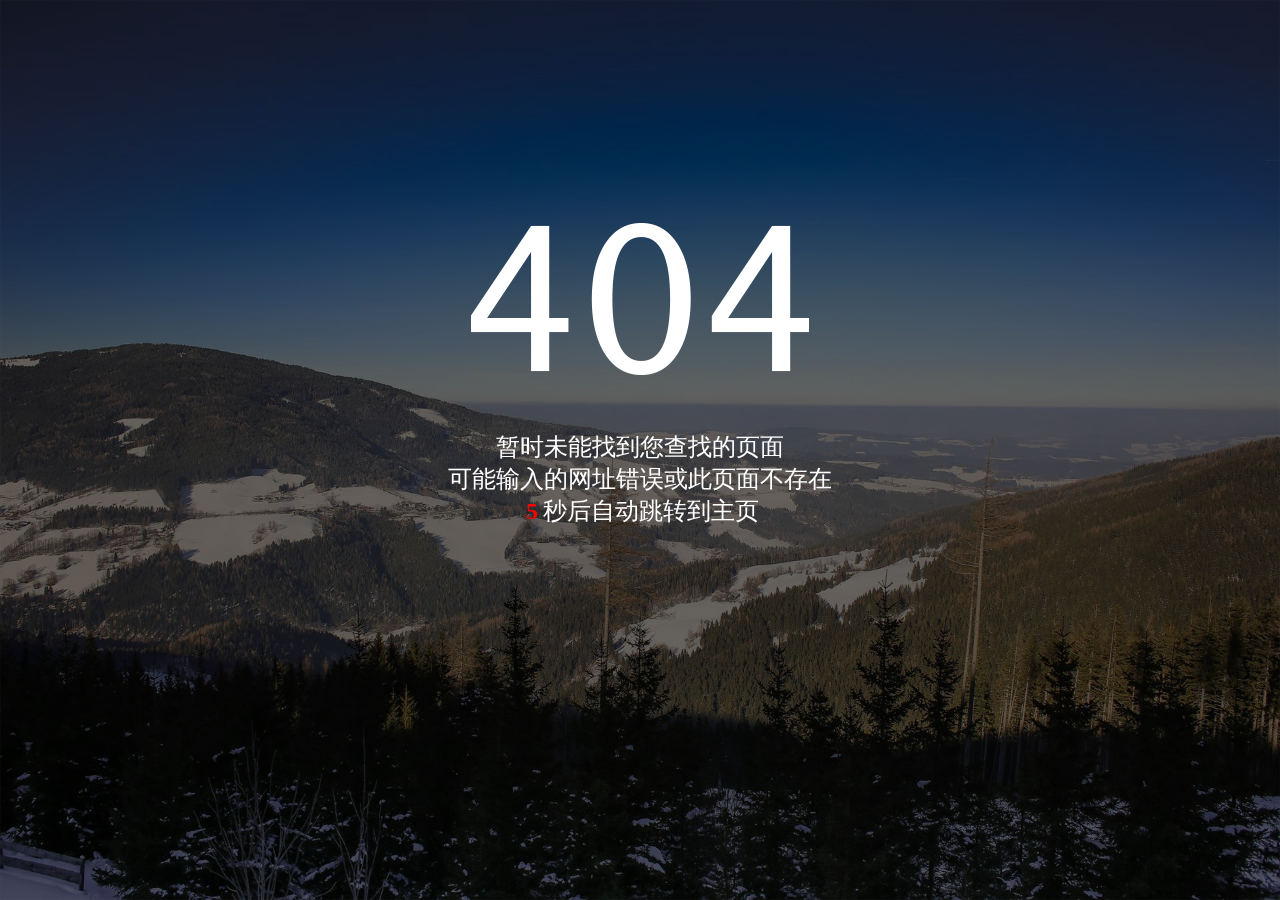
<file: 404_cn.html>
<!doctype html>
<html>

	<head>
		<meta charset="utf-8">
		<title>亲，访问受限了</title>
		<link rel="shortcut icon" href="images/COT.png" />
		<style>
			* {
				margin: 0;
				padding: 0;
				outline: none;
				font-family: \5FAE\8F6F\96C5\9ED1, 宋体;
				-webkit-user-select: none;
				-moz-user-select: none;
				-ms-user-select: none;
				-khtml-user-select: none;
				user-select: none;
				cursor: default;
				font-weight: lighter;
			}
			
			.center {
				margin: 0 auto;
			}
			
			.whole {
				width: 100%;
				height: 100%;
				line-height: 100%;
				position: fixed;
				bottom: 0;
				left: 0;
				z-index: -1000;
				overflow: hidden;
			}
			
			.whole img {
				width: 100%;
				height: 100%;
			}
			
			.mask {
				width: 100%;
				height: 100%;
				position: absolute;
				top: 0;
				left: 0;
				background: #000;
				opacity: 0.6;
				filter: alpha(opacity=60);
			}
			
			.b {
				width: 100%;
				text-align: center;
				height: 400px;
				position: absolute;
				top: 50%;
				margin-top: -230px
			}
			
			.a {
				width: 150px;
				height: 50px;
				margin-top: 30px
			}
			
			.a a {
				display: block;
				float: left;
				width: 150px;
				height: 50px;
				background: #fff;
				text-align: center;
				line-height: 50px;
				font-size: 18px;
				border-radius: 25px;
				color: #333
			}
			
			.a a:hover {
				color: #000;
				box-shadow: #fff 0 0 20px
			}
			
			p {
				color: #fff;
				margin-top: 40px;
				font-size: 24px;
			}
			
			#num {
				margin: 0 5px;
				font-weight: bold;
			}
		</style>
		<script type="text/javascript">
			var num = 6;

			function redirect() {
				num--;
				document.getElementById("num").innerHTML = num;
				if(num < 1) {
					document.getElementById("num").innerHTML = 1;
					location.href = "index.html";
				}
			}
			setInterval("redirect()", 1000);
		</script>
	</head>

	<body onLoad="redirect();">
		<div class="whole">
			<img src="images/back.jpg" />
			<div class="mask"></div>
		</div>
		<div class="b">
			<img src="images/404.png" class="center" />
			<p>
				暂时未能找到您查找的页面<br> 可能输入的网址错误或此页面不存在
				<br>
				<span id="num" style="color: red;"></span>秒后自动跳转到主页
			</p>
		</div>

	</body>

</html>
</file>
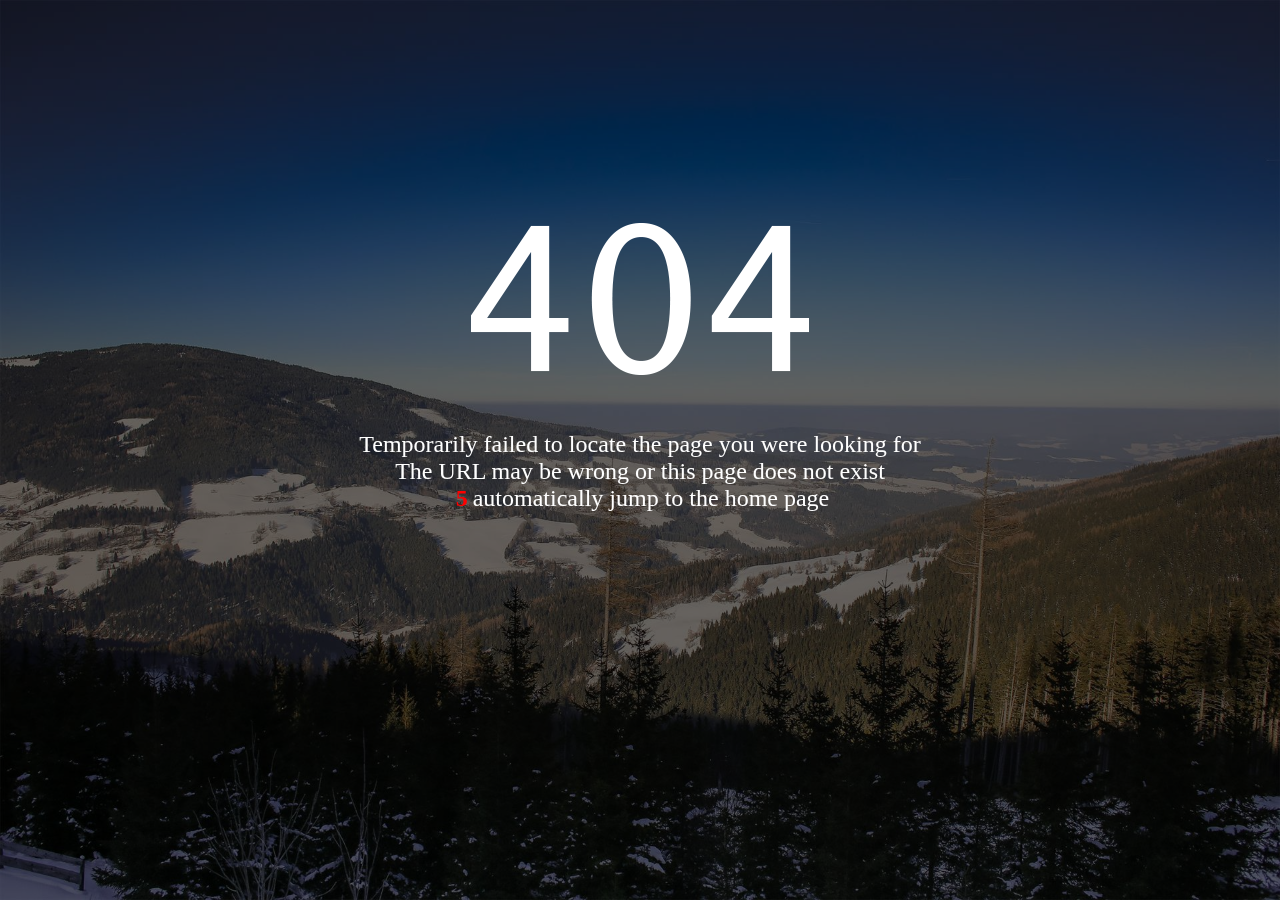
<file: 404_en.html>
<!doctype html>
<html>

	<head>
		<meta charset="utf-8">
		<title>亲，访问受限了</title>
		<link rel="shortcut icon" href="images/COT.png" />
		<style>
			* {
				margin: 0;
				padding: 0;
				outline: none;
				font-family: \5FAE\8F6F\96C5\9ED1, 宋体;
				-webkit-user-select: none;
				-moz-user-select: none;
				-ms-user-select: none;
				-khtml-user-select: none;
				user-select: none;
				cursor: default;
				font-weight: lighter;
			}
			
			.center {
				margin: 0 auto;
			}
			
			.whole {
				width: 100%;
				height: 100%;
				line-height: 100%;
				position: fixed;
				bottom: 0;
				left: 0;
				z-index: -1000;
				overflow: hidden;
			}
			
			.whole img {
				width: 100%;
				height: 100%;
			}
			
			.mask {
				width: 100%;
				height: 100%;
				position: absolute;
				top: 0;
				left: 0;
				background: #000;
				opacity: 0.6;
				filter: alpha(opacity=60);
			}
			
			.b {
				width: 100%;
				text-align: center;
				height: 400px;
				position: absolute;
				top: 50%;
				margin-top: -230px
			}
			
			.a {
				width: 150px;
				height: 50px;
				margin-top: 30px
			}
			
			.a a {
				display: block;
				float: left;
				width: 150px;
				height: 50px;
				background: #fff;
				text-align: center;
				line-height: 50px;
				font-size: 18px;
				border-radius: 25px;
				color: #333
			}
			
			.a a:hover {
				color: #000;
				box-shadow: #fff 0 0 20px
			}
			
			p {
				color: #fff;
				margin-top: 40px;
				font-size: 24px;
			}
			
			#num {
				margin: 0 5px;
				font-weight: bold;
			}
		</style>
		<script type="text/javascript">
			var num = 6;

			function redirect() {
				num--;
				document.getElementById("num").innerHTML = num;
				if(num < 1) {
					document.getElementById("num").innerHTML = 1;
					location.href = "index.html";
				}
			}
			setInterval("redirect()", 1000);
		</script>
	</head>

	<body onLoad="redirect();">
		<div class="whole">
			<img src="images/back.jpg" />
			<div class="mask"></div>
		</div>
		<div class="b">
			<img src="images/404.png" class="center" />
			<p>
				Temporarily failed to locate the page you were looking for<br> The URL may be wrong or this page does not exist
				<br>
				<span id="num" style="color: red;"></span>automatically jump to the home page
			</p>
		</div>

	</body>

</html>
</file>
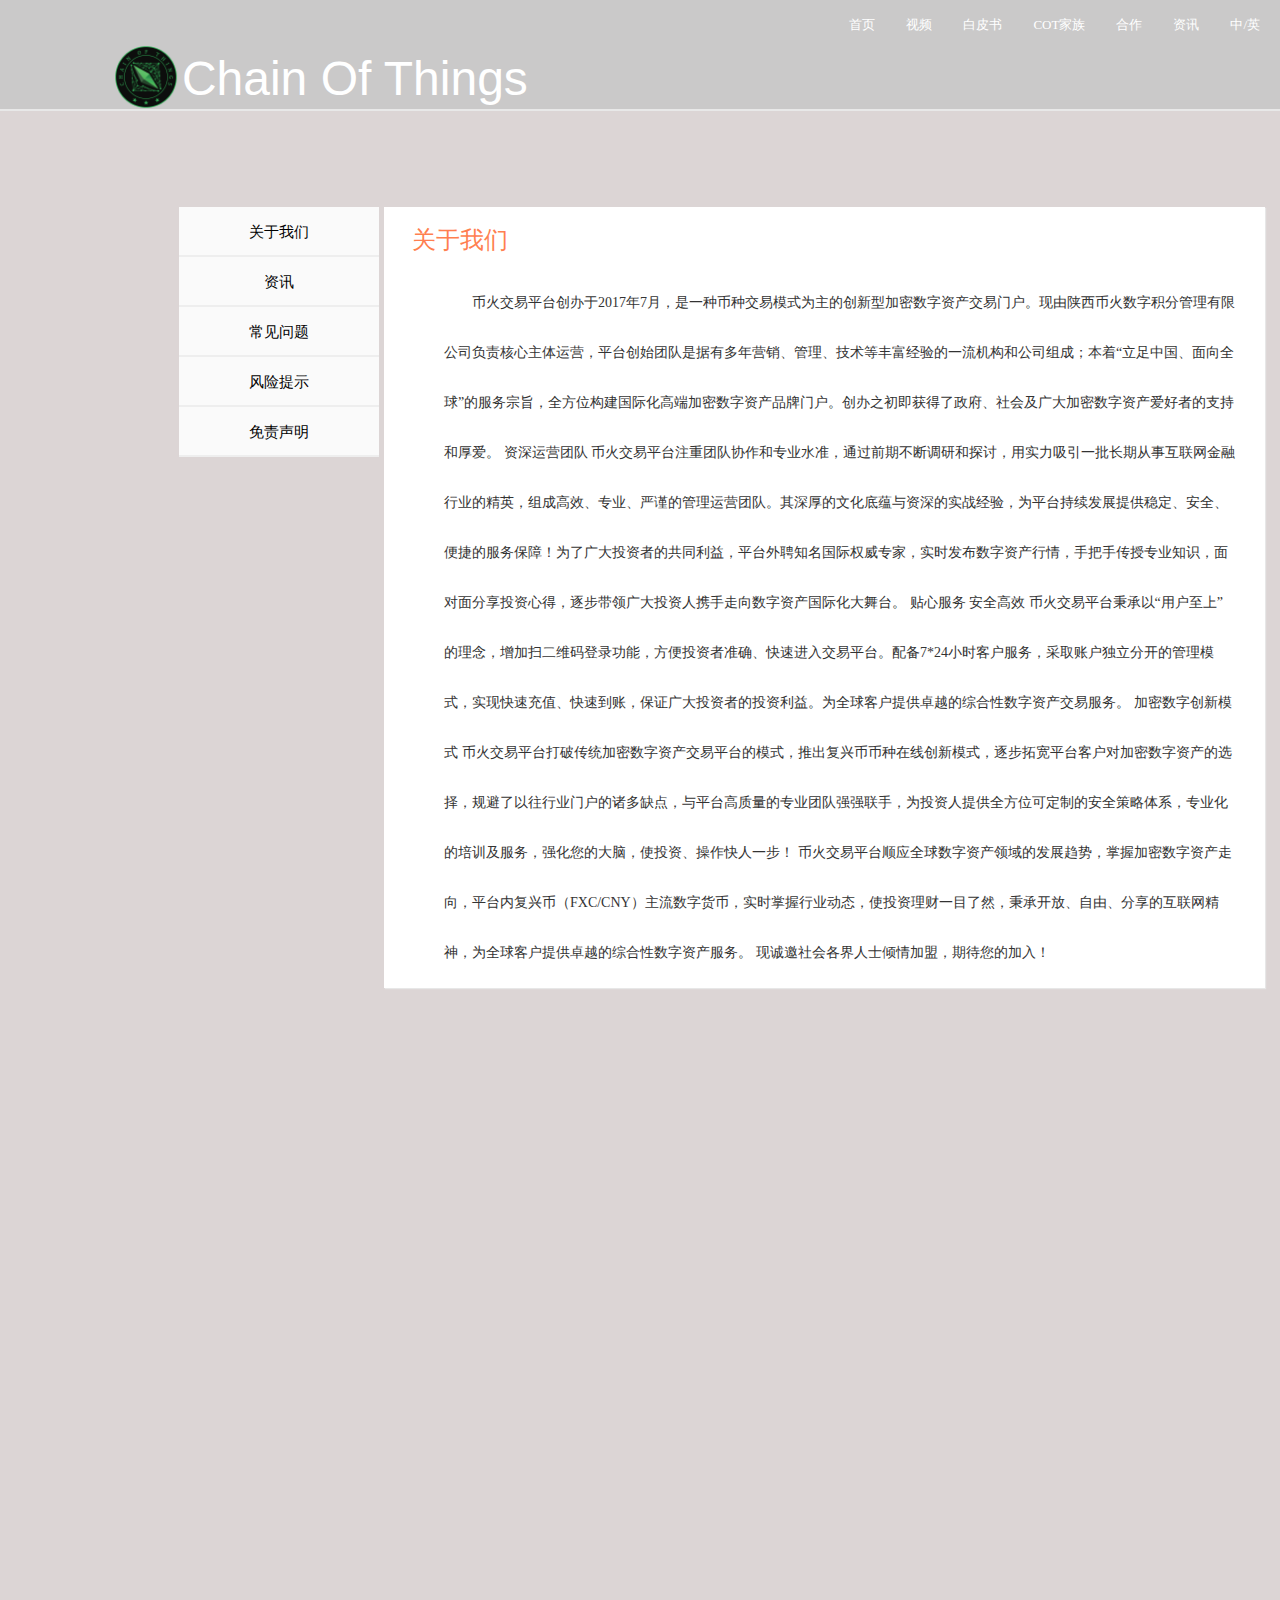
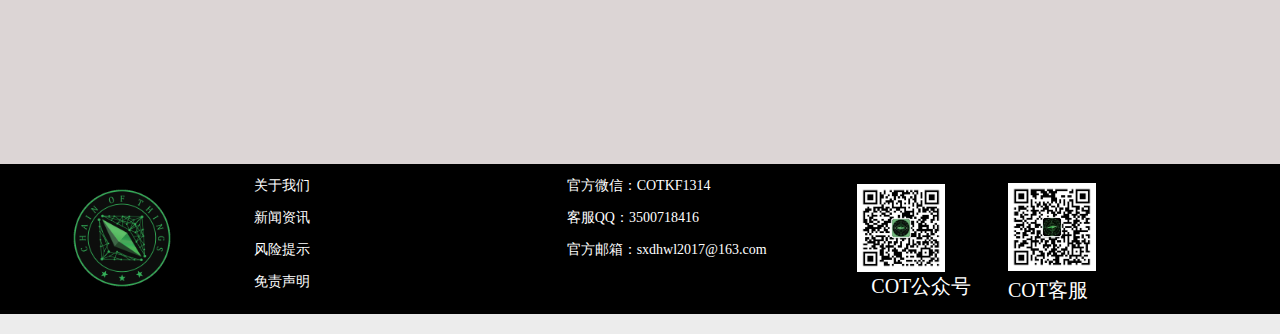
<file: News_cn.html>
<!DOCTYPE HTML>
<html>

	<head>
		<meta http-equiv="Content-Type" content="text/html; charset=utf-8">
		<meta name="viewport" content="width=device-width, initial-scale=1" />
		<title>COT</title>
		<link rel="shortcut icon" href="images/COT.png" />
		<link rel="stylesheet" type="text/css" href="css/base.css" />
		<link rel="stylesheet" type="text/css" href="css/New_cn.css" />
		<link rel="stylesheet" type="text/css" href="css/bootstrap.css" />

	</head>
	

	<body>
		<div id="menu">
			<a href="index.html"><img src="images/物通链.gif" width="5%" /></a>
			<font>Chain Of Things</font>
			<ul class="menu">
				<li>
					<a href="index.html">首页</a>
				</li>
				<li>
					<a href="index.html">视频</a>
				</li>
				<li>
					<a href="index.html">白皮书</a>
				</li>
				<li>
					<a href="index.html">COT家族</a>
				</li>
				<li>
					<a href="index.html">合作</a>
				</li>
				<li>
					<a href="index.html">资讯</a>
				</li>
				<li>
					<a href="News_en.html">中/英</a>
				</li>
			</ul>
		</div>
		<script type="text/javascript">
			function funShow(id) {
				for(var i = 0; i < 5; i++) {
					var divInfo = document.getElementById('div' + (i + 1));
					divInfo.style.display = 'none';
				}
				var div = document.getElementById('div' + id);
				div.style.display = 'block';
			}
		</script>
			<div class="center">
				<div class="left">
					<ul>
						<li>
							<a href="javascript:funShow(1)">关于我们</a>
						</li>
						<li>
							<a href="javascript:funShow(2)">资讯</a>
						</li>
						<li>
							<a href="javascript:funShow(3)">常见问题</a>
						</li>
						<li>
							<a href="javascript:funShow(4)">风险提示</a>
						</li>
						<li>
							<a href="javascript:funShow(5)">免责声明</a>
						</li>
					</ul>
				</div>
				<div class="right">
					<div id="div1" class="down" style="display: block;">
						<h3>关于我们</h3>
						<p>币火交易平台创办于2017年7月，是一种币种交易模式为主的创新型加密数字资产交易门户。现由陕西币火数字积分管理有限公司负责核心主体运营，平台创始团队是据有多年营销、管理、技术等丰富经验的一流机构和公司组成；本着“立足中国、面向全球”的服务宗旨，全方位构建国际化高端加密数字资产品牌门户。创办之初即获得了政府、社会及广大加密数字资产爱好者的支持和厚爱。 资深运营团队 币火交易平台注重团队协作和专业水准，通过前期不断调研和探讨，用实力吸引一批长期从事互联网金融行业的精英，组成高效、专业、严谨的管理运营团队。其深厚的文化底蕴与资深的实战经验，为平台持续发展提供稳定、安全、便捷的服务保障！为了广大投资者的共同利益，平台外聘知名国际权威专家，实时发布数字资产行情，手把手传授专业知识，面对面分享投资心得，逐步带领广大投资人携手走向数字资产国际化大舞台。 贴心服务 安全高效 币火交易平台秉承以“用户至上”的理念，增加扫二维码登录功能，方便投资者准确、快速进入交易平台。配备7*24小时客户服务，采取账户独立分开的管理模式，实现快速充值、快速到账，保证广大投资者的投资利益。为全球客户提供卓越的综合性数字资产交易服务。 加密数字创新模式 币火交易平台打破传统加密数字资产交易平台的模式，推出复兴币币种在线创新模式，逐步拓宽平台客户对加密数字资产的选择，规避了以往行业门户的诸多缺点，与平台高质量的专业团队强强联手，为投资人提供全方位可定制的安全策略体系，专业化的培训及服务，强化您的大脑，使投资、操作快人一步！ 币火交易平台顺应全球数字资产领域的发展趋势，掌握加密数字资产走向，平台内复兴币（FXC/CNY）主流数字货币，实时掌握行业动态，使投资理财一目了然，秉承开放、自由、分享的互联网精神，为全球客户提供卓越的综合性数字资产服务。 现诚邀社会各界人士倾情加盟，期待您的加入！</p>
					</div>
					<div id="div2" class="down" style="display: none;">
						<h3>资讯</h3>
						<h4>ICO</h4>
						<p>ICO是一种为加密数字货币/区块链项目筹措资金的常用方式，早期参与者可以从中获得初始产生的加密数字货币作为回报。ico是国际上加密数字货币/区块链社区的产物，为区块链的开发者筹措足够的运营资金，大部分ico筹措的资金都是比特币或者其他加密数字货币。ICO一般会在区块链项目完成前进行，帮助项目筹措资金，以支持项目从创建团队到项目发行过程中所产生的费用。对于一些大的区块链项目，会将从ico中筹措的部分资金存放到基金里以支持项目的持续发展，包括代币的初始分配模型等。ICO参与者对于一个项目的成功非常重要，他们会在社区里为该区块链项目进行宣传，使它产生的代币在开始交易前就获得流动性。但ico的参与者最看重的依然是由项目发展或代币发行后价格升值带来的潜在收益。</p>
						<h4>物联网</h4>
						<p>物联网专业是一门交叉学科，涉及计算机、通信技术、电子技术、测控技术等专业基础知识，以及管理学、软件开发等多方面知识。作为一个处于摸索阶段的新兴专业，各校都专门制定了物联网专业人才培养方案。学生需要学习包括计算机系列课程、信息与通信工程、模拟电子技术、物联网技术及应用、物联网安全技术等几十门课程，同时还要打牢坚实的数学和物理基础。另外，优秀的外语能力也是必备条件，因为目前物联网的研发、应用主要集中在欧美等国家，学生需要阅读外文资料和应对国际交流。</p>
						<h4>区块链</h4>
						<p>区块链是一种按照时间顺序将数据区块以顺序相连的方式组合成的一 种链式数据结构， 并以密码学方式保证的不可篡改和不可伪造的分布式账本。广义来讲，区块链技术是利用块链式数据结构来验证与存储数据、利用分布式节点共识算法来生成和更新数据、利用密码学的方式保证数据传输和访问的安全、利用由自动化脚本代码组成的智能合约来编程和操作数据的一种全新的分布式基础架构与计算范式。</p>
					</div>
					<div id="div3" class="down" style="display: none;">
						<h3>常见问题</h3>
						<h4>什么是COT？</h4>
						<p>&nbsp;</p>
						<h4>官方网址是多少？</h4>
						<p>&nbsp;</p>
						<h4>COT代币是什么？总量多少？会增发吗？</h4>
						<p>&nbsp;</p>
						<h4>支持哪些币种ICO？</h4>
						<p>&nbsp;</p>
						<h4>COT客服QQ和官方微信群是多少？</h4>
						<p>&nbsp;</p>
					</div>
					<div id="div4" class="down" style="display: none;">
						<h3>风险提示</h3>
					</div>
					<div id="div5" class="down" style="display: none;">
						<h3>免责声明</h3>
						<p style="text-indent:0em;">第一条 本网站的宗旨是在不违反中华人民共和国法律法规的前提下，尽可能地为中国广大数字资产爱好者提供专业的国际化水准的交易平台和金融产品。禁止使用本网站从事洗钱、走私、商业贿赂等一切非法交易活动，若发现此类事件，将冻结账户，报送公安机关。 <br />
						       第二条 当公安、检察、法院等执法部门出示相应的调查文件，要求本站配合对指定用户进行调查时，或对用户账户采取查封、冻结或者划转措施时，本站将按照执法部门的要求协助提供相应的用户数据，或进行相应的操作；因此而造成的损失，本站不承担任何责任。<br />
						       第三条 使用者因为违反本声明的规定而触犯中华人民共和国法律的，本网站做为服务的提供方，并无触犯中华人民共和国法律的动机和事实，对使用者的行为不承担任何连带责任。 <br />
						       第四条 凡以任何方式登录本网站或直接、间接使用本网站服务者，视为自愿接受本网站声明的约束。 <br />
						       第五条 本声明未涉及的问题应参照中华人民共和国有关法律法规；当本声明与中华人民共和国法律法规冲突时，以中华人民共和国法律法规为准。
						</p>
					</div>
				</div>
			</div>
			<div id="bottom" class="container" style="top: 100%;">
				<div id="left" class="col-md-offset-1 col-md-3" style="z-index: 2;">
					<div id="ul_li">
						<ul>
							<li>
								<a href="##">关于我们</a>
							</li>
							<li>
								<a href="##">新闻资讯</a>
							</li>
							<li>
								<a href="##">风险提示</a>
							</li>
							<li>
								<a href="##">免责声明</a>
							</li>
						</ul>
					</div>
				</div>
				<div id="center" class="col-md-4" style="z-index: 2;">
					<div id="ul_li">
						<ul>
							<li>
								<a href="##">官方微信：COTKF1314</a>
							</li>
							<li>
								<a href="##">客服QQ：3500718416</a>
							</li>
							<li>
								<a href="##">官方邮箱：sxdhwl2017@163.com</a>
							</li>
						</ul>
					</div>
				</div>
				<div id="right" style="z-index: 2;font-family: '微软雅黑';">
					<img src="images/COT公众号.jpg" id="img1" /><br />
					<font class="font1">COT公众号</font>
					<img src="images/COT客服.jpg" id="img2" /><br />
					<font class="font2">COT客服</font>
				</div>
				<img src="images/物通链.gif" width="8%" style="margin-top: -174px;margin-left: 57px;" />

			</div>
		<!--canvas动画效果-->
		<!--<script type="text/javascript" color="99,45,206" opacity='0.5' z-index="10" count="200" src="js/canvas-nest.js"></script>-->

	</body>

</html>
</file>
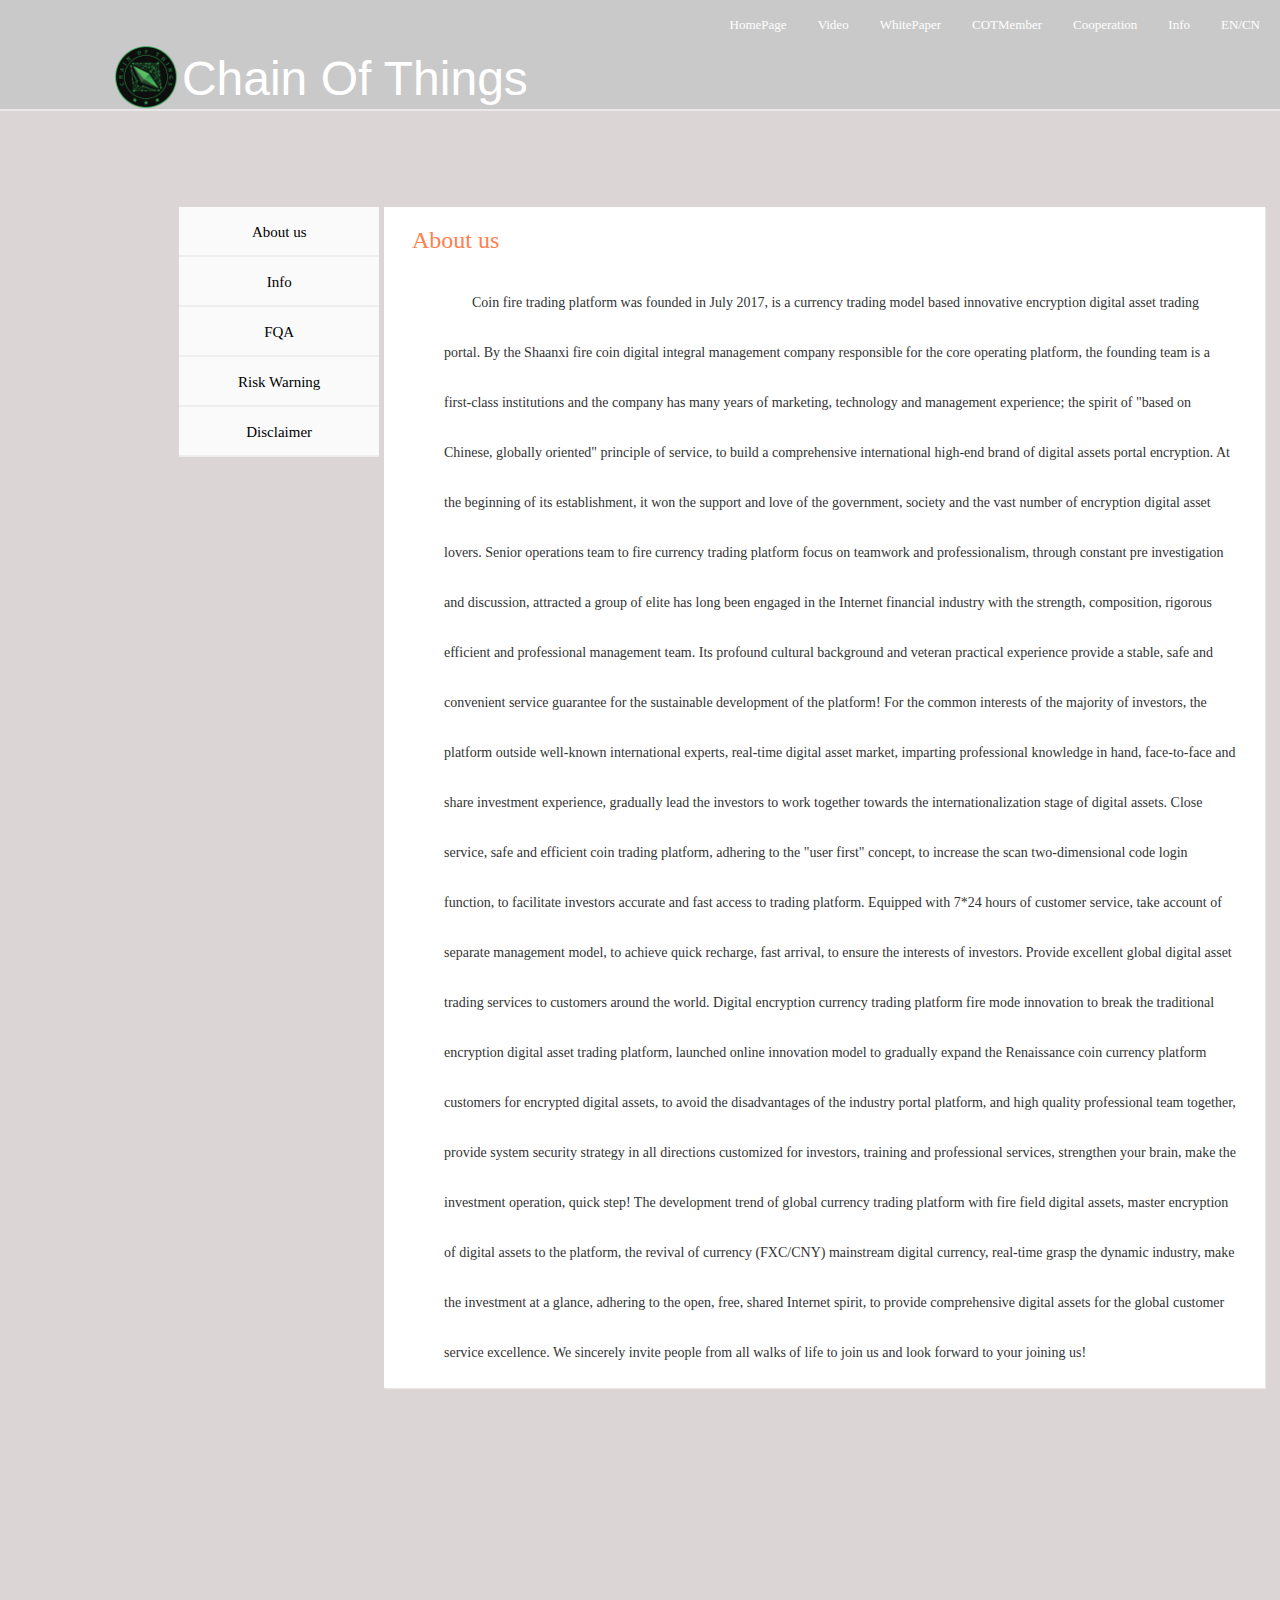
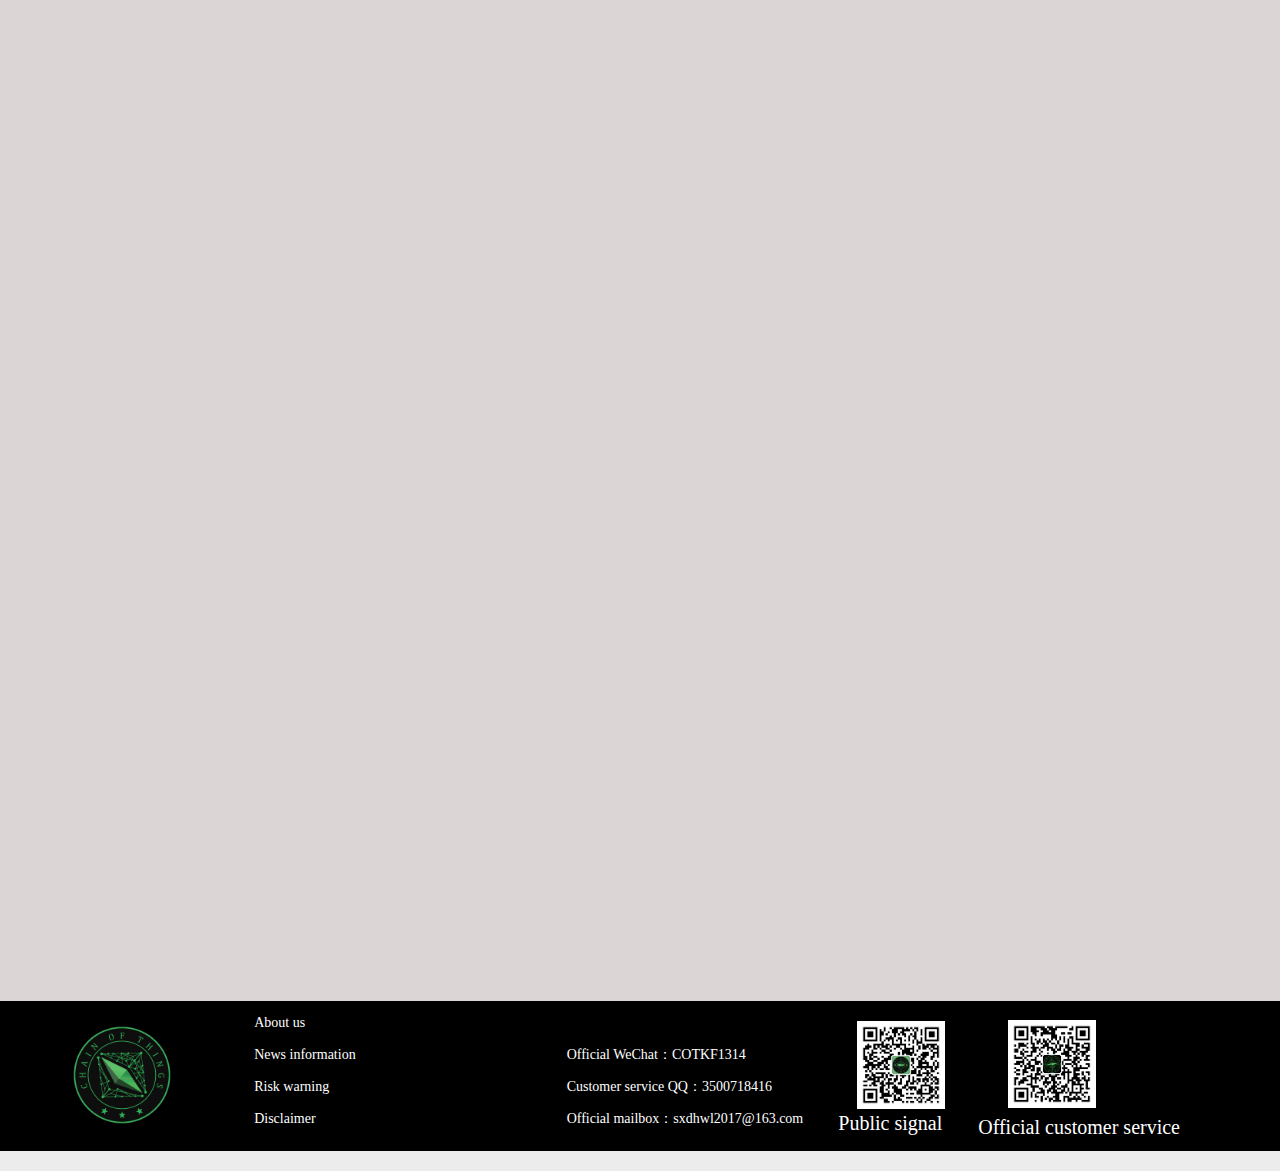
<file: News_en.html>
<!DOCTYPE HTML>
<html>

	<head>
		<title>COT</title>
		<meta http-equiv="Content-Type" content="text/html; charset=utf-8">
		<meta name="viewport" content="width=device-width, initial-scale=1" />
		<link rel="shortcut icon" href="images/COT.png" />
		<link rel="stylesheet" type="text/css" href="css/base.css" />
		<link rel="stylesheet" type="text/css" href="css/New_en.css" />
		<link rel="stylesheet" type="text/css" href="css/bootstrap.css" />

	</head>

	<body>
		<div id="menu">
			<a href="index_en.html"><img src="images/物通链.gif" width="5%" /></a>
			<font>Chain Of Things</font>
			<ul class="menu">
				<li>
					<a href="index_en.html">HomePage</a>
				</li>
				<li>
					<a href="index_en.html">Video</a>
				</li>
				<li>
					<a href="index_en.html">WhitePaper</a>
				</li>
				<li>
					<a href="index_en.html">COTMember</a>
				</li>
				<li>
					<a href="index_en.html">Cooperation</a>
				</li>
				<li>
					<a href="index_en.html">Info</a>
				</li>
				<li>
					<a href="News_cn.html">EN/CN</a>
				</li>
			</ul>
		</div>
		<script type="text/javascript">
			function funShow(id) {
				for(var i = 0; i < 5; i++) {
					var divInfo = document.getElementById('div' + (i + 1));
					divInfo.style.display = 'none';
				}
				var div = document.getElementById('div' + id);
				div.style.display = 'block';
			}
		</script>
			<div class="center">
				<div class="left">
					<ul>
						<li>
							<a href="javascript:funShow(1)">About us</a>
						</li>
						<li>
							<a href="javascript:funShow(2)">Info</a>
						</li>
						<li>
							<a href="javascript:funShow(3)">FQA</a>
						</li>
						<li>
							<a href="javascript:funShow(4)">Risk Warning</a>
						</li>
						<li>
							<a href="javascript:funShow(5)">Disclaimer</a>
						</li>
					</ul>
				</div>
				<div class="right">
					<div id="div1" class="down" style="display: block;">
						<h3>About us</h3>
						<p>Coin fire trading platform was founded in July 2017, is a currency trading model based innovative encryption digital asset trading portal. By the Shaanxi fire coin digital integral management company responsible for the core operating platform, the founding team is a first-class institutions and the company has many years of marketing, technology and management experience; the spirit of "based on Chinese, globally oriented" principle of service, to build a comprehensive international high-end brand of digital assets portal encryption. At the beginning of its establishment, it won the support and love of the government, society and the vast number of encryption digital asset lovers. Senior operations team to fire currency trading platform focus on teamwork and professionalism, through constant pre investigation and discussion, attracted a group of elite has long been engaged in the Internet financial industry with the strength, composition, rigorous efficient and professional management team. Its profound cultural background and veteran practical experience provide a stable, safe and convenient service guarantee for the sustainable development of the platform! For the common interests of the majority of investors, the platform outside well-known international experts, real-time digital asset market, imparting professional knowledge in hand, face-to-face and share investment experience, gradually lead the investors to work together towards the internationalization stage of digital assets. Close service, safe and efficient coin trading platform, adhering to the "user first" concept, to increase the scan two-dimensional code login function, to facilitate investors accurate and fast access to trading platform. Equipped with 7*24 hours of customer service, take account of separate management model, to achieve quick recharge, fast arrival, to ensure the interests of investors. Provide excellent global digital asset trading services to customers around the world. Digital encryption currency trading platform fire mode innovation to break the traditional encryption digital asset trading platform, launched online innovation model to gradually expand the Renaissance coin currency platform customers for encrypted digital assets, to avoid the disadvantages of the industry portal platform, and high quality professional team together, provide system security strategy in all directions customized for investors, training and professional services, strengthen your brain, make the investment operation, quick step! The development trend of global currency trading platform with fire field digital assets, master encryption of digital assets to the platform, the revival of currency (FXC/CNY) mainstream digital currency, real-time grasp the dynamic industry, make the investment at a glance, adhering to the open, free, shared Internet spirit, to provide comprehensive digital assets for the global customer service excellence. We sincerely invite people from all walks of life to join us and look forward to your joining us!</p>
					</div>
					<div id="div2" class="down" style="display: none;">
						<h3>Info</h3>
						<h4>ICO</h4>
						<p>ICO is a common way of raising money for encrypted digital currency / block chain projects, where early participants receive the initial encrypted digital money in return. ICO is a product of the international encryption digital currency / block chain community, which raises enough operating funds for block chain developers, and most ICO raises money from bitcoin or other encrypted digital currencies. ICO usually takes place before the block chain project is completed, helping the project finance to support the cost of the project from the creation of the team to the release of the project. For some large block chain projects, some of the funds raised from the ICO are deposited into the fund to support the continued development of the project, including the initial allocation model of tokens. ICO participants are very important to the success of a project, they will be in the community for the block chain project publicity, so that it produces tokens before the beginning of the transaction to obtain liquidity. But the ICO participants still focus most on potential gains from project developments or price increases after tokens are issued.</p>
						<h4>Internet of things</h4>
						<p>The Internet of things is a cross subject, involving the basic knowledge of computer, communication technology, electronic technology, measurement and control technology, as well as management, software development and many other aspects of knowledge. As an emerging professional in the exploratory stage, the school has developed a special training program for Internet of things professionals. Students need to learn computer courses, including information and communication engineering, analog electronic technology, networking technology and Internet application, the security technology of dozens of courses, but also a basic mathematics and physics. In addition, excellent foreign language ability is also a prerequisite, because at present, the Internet of things research and development, applications mainly concentrated in Europe and America and other countries, students need to read foreign language materials and deal with international exchanges.</p>
						<h4>Block chain</h4>
						<p>Block chain is a chain data structure which combines data blocks sequentially in the order of time, and it can be used to ensure that the distributed books can not be tampered with and can not be falsified. Broadly speaking, block chain technology is used to verify and store data, using the distributed consensus algorithm to generate and update data, the use of cryptography to ensure data transmission and access security, the use of intelligent contract composed of automated script code to the programming and operation data of a new distributed computing paradigm and infrastructure using block chain data structure.</p>
					</div>
					<div id="div3" class="down" style="display: none;">
						<h3>FQA</h3>
						<h4>What is COT?</h4>
						<p>&nbsp;</p>
						<h4>What's the official website?</h4>
						<p>&nbsp;</p>
						<h4>What is a COT token? What is the total amount? Will you issue any more?</h4>
						<p>&nbsp;</p>
						<h4>Which currencies are supported ICO?</h4>
						<p>&nbsp;</p>
						<h4>COT customer service QQ and the official WeChat group is how much?</h4>
						<p>&nbsp;</p>
					</div>
					<div id="div4" class="down" style="display: none;">
						<h3>Risk warning</h3>
					</div>
					<div id="div5" class="down" style="display: none;">
						<h3>Disclaimer</h3>
						<p style="text-indent:0em;">
						   The purpose of the website is in the premise of not violating the laws and regulations in People's Republic of China, as much as possible for the majority of digital assets China fans to provide professional international trading platform and financial products. Prohibit the use of this site engaged in money laundering, smuggling, commercial bribery and other illegal trading activities, if found such incidents, will freeze accounts, submitted to the public security organs.<br />
						   Second when the law enforcement departments of public security, procuratorate, court and other relevant documents show the investigation, the investigation of stations with the specified user, or to take seizure, freezing or transfer measures to the user account, the station will be in accordance with the requirements of the law enforcement departments to assist in providing relevant user data, or the operation of the corresponding loss; the resulting, this site does not bear any responsibility.<br />
						   Third users for violation of provisions of this statement and violate the laws of People's Republic of China, the website provided by the service, does not violate the law in People's Republic of China's motives and facts, do not assume any joint liability for the behavior of the users.<br />
						   Fourth any person who logs into this website or uses it directly or indirectly, shall be deemed to have voluntarily accepted the restriction of this web site. <br />
						   Article fifth the issues not covered in this declaration shall refer to the relevant laws and regulations of the People's Republic of China. When the present declaration is in conflict with the laws and regulations of the People's Republic of China, the laws and regulations of the People's Republic of China shall prevail.
						</p>
					</div>
				</div>
			</div>
			<div id="bottom" class="container" style="top: 100%;">
				<div id="left" class="col-md-offset-1 col-md-3" style="z-index: 2;">
					<div id="ul_li">
						<ul>
							<li>
								<a href="##">About us</a>
							</li>
							<li>
								<a href="##">News information</a>
							</li>
							<li>
								<a href="##">Risk warning</a>
							</li>
							<li>
								<a href="##">Disclaimer</a>
							</li>
						</ul>
					</div>
				</div>
				<div id="center" class="col-md-4" style="z-index: 2;">
					<div id="ul_li">
						<ul>
							<li>
								<a href="##">&nbsp;</a>
							</li>
							<li>
								<a href="##">Official WeChat：COTKF1314</a>
							</li>
							<li>
								<a href="##">Customer service QQ：3500718416</a>
							</li>
							<li>
								<a href="##">Official mailbox：sxdhwl2017@163.com</a>
							</li>
						</ul>
					</div>
				</div>
				<div id="right" style="z-index: 2;font-family: '微软雅黑';">
					<img src="images/COT公众号.jpg" id="img1" /><br />
					<font class="font1">Public signal</font>
					<img src="images/COT客服.jpg" id="img2" /><br />
					<font class="font2">Official customer service</font>
				</div>
				<img src="images/物通链.gif" width="8%" style="margin-top: -174px;margin-left: 57px;" />

			</div>
		<!--canvas动画效果-->
		<!--<script type="text/javascript" color="99,45,206" opacity='0.5' z-index="10" count="200" src="js/canvas-nest.js"></script>-->

	</body>

</html>
</file>
<file: css/New_cn.css>
html,
body {
	width: 100%;
	height: 140%;
	background-color: #ECECEC;
}

.section .mt20 {
	margin: 0;
}

section,
article {
	width: 100%;
	min-width: 1000px;
	height: 100%;
	position: relative;
}

article .txthide {
	text-indent: -999999em;
	overflow: hidden;
	line-height: 0;
	font-size: 0px;
	display: none;
}

.sectionTitle {
	width: 100%;
	height: 55%;
	margin: 0 auto;
	padding-top: 0px;
	text-align: center;
	position: absolute;
	top: 7%;
	left: 0;
	opacity: 0;
	-webkit-transform: translateY(-30px);
	-ms-transform: translateY(-30px);
	transform: translateY(-30px);
	-webkit-transition: all 1s ease-out;
	transition: all 1s ease-out;
	z-index: 8;
}

.fadeInDown .sectionTitle {
	opacity: 1;
	-webkit-transform: translateY(0);
	-ms-transform: translateY(0);
	transform: translateY(0);
}

.sectionWrapper {
	width: 100%;
	min-width: 1000px;
	margin: 0 auto;
	overflow: hidden;
	_width: expression((document.documentElement.clientWidth||document.body.clientWidth)<1000?"1000px":"100%")
}

.sectionBtndiv {
	width: 100%;
	position: absolute;
	bottom: auto;
	left: 0px;
	text-align: center;
	z-index: 10;
}

.sectionBtnsub {
	width: 13%;
	margin: 0 auto;
	text-align: center;
	display: block;
	max-width: 195px;
	_width: expression((document.documentElement.clientWidth||document.body.clientWidth)>195?"195px":"13%");
}

.sectionBtnsub img {
	width: 100%;
}

.sectionbg {
	width: 100%;
	height: 100%;
	max-width: 1920px;
	margin: 0 auto;
	position: relative;
	z-index: 1;
	_width: expression((document.documentElement.clientWidth||document.body.clientWidth)>1920?"1920px":"100%");
}

.section1,
.section2,
.section3,
.section4,
.section6,
.sectionbg5 {
	-webkit-background-size: 100% auto;
	background-size: 100% auto;
	background-position: bottom center;
	background-repeat: no-repeat;
}

#menu {
	width: 100%;
	/*height: 55px;*/
	position: absolute;
	z-index: 999;
	background-color: #CAC9C9;
	box-shadow: 0px 2px 0px #e8e8e8;
}

#menu img {
	margin-left: 114px;
	margin-top: 45px;
}

#menu font {
	color: white;
	font-size: 48px;
	/*font-family: '楷体';*/
	position: relative;
	top: 37px;
}

#mao {
	position: fixed;
	right: 0;
	bottom: 0;
}

.menu {
	float: right;
	z-index: 999;
}

.menu li {
	float: left;
	list-style: none;
	margin-right: 20px;
	margin-left: 11px;
	margin-top: 16px;
	font-size: 13px;
}

.menu li a {
	text-decoration: none;
	color: white;
	font-family: "微软雅黑";
}

.menu a:hover {
	color: #E66423;
}

.center {
	width: 80%;
	height: auto;
	/*background-color: bisque;*/
	position: absolute;
	left: 10%;
	top: 23%;
}

.center .left {
	position: absolute;
	left: 10%;
	top: 10%;
	width: 200px;
}

.center .left ul {
	line-height: 50px;
	font-size: 15px;
	background: #fafafa;
}

.center .left li {
	height: 50px;
	line-height: 50px;
	border-bottom: 2px solid #eee;
	text-align: center;
	color: black;
}

.center .left a {
	color: black;
	text-decoration: none;
}

.center .left a:hover {
	color: #F79C4F;
}

.center .right {
	position: absolute;
	left: 25%;
	top: 10%;
	width: 1100px;
	height: auto;
	background-color: white;
	box-shadow: 1px 1px 1px #e7e7e7;
}

.center .right h3 {
	color: coral;
	font-family: "微软雅黑";
	margin-left: -60px;
	margin-bottom: 25px;
}

.center .right h4 {
	font-family: "微软雅黑";
	/*font-weight: bolder;*/
	color: black;
}

.center .right .down {
	width: 1000px;
	margin-left: 60px;
	text-indent: 2em;
	line-height: 50px;
}

#bottom {
	width: 100%;
	height: 150px;
	background-color: black;
	color: white;
	position: relative;
	top: -149px;
}

#bottom a {
	text-decoration: none;
	color: white;
}

#bottom #ul_li {
	margin-left: 350px;
}

#bottom #ul_li li {
	list-style-type: none;
	margin-top: 12px;
}

#bottom #ul_li li a:hover {
	color: #EEA236;
}

#bottom #left {
	height: 150px;
}

#bottom #center {
	height: 150px;
}

#bottom #right {
	height: 150px;
}

#bottom #right #img1 {
	width: 5.72%;
	margin-left: 145px;
	margin-top: 17px;
}

#bottom #right .font1 {
	margin-left: 170px;
	font-size: 20px;
}

#bottom #right #img2 {
	width: 5.6%;
	position: absolute;
	right: 215px;
	top: 18px;
}

#bottom #right .font2 {
	position: absolute;
	right: 224px;
	top: 124px;
	font-size: 20px;
}

@media only screen and (min-width: 100px) and (max-width: 1366px) {
	.center {
		width: 80%;
		height: auto;
		/*background-color: bisque;*/
		position: absolute;
		left: 10%;
		top: 23%;
	}
	.center .left {
		position: absolute;
		left: 5%;
		top: 10%;
		width: 200px;
	}
	.center .left ul {
		line-height: 50px;
		font-size: 15px;
		background: #fafafa;
	}
	.center .left li {
		height: 50px;
		line-height: 50px;
		border-bottom: 2px solid #eee;
		text-align: center;
		color: black;
	}
	.center .left a {
		color: black;
		text-decoration: none;
	}
	.center .left a:hover {
		color: #F79C4F;
	}
	.center .right {
		position: absolute;
		left: 25%;
		top: 10%;
		width: 86%;
		height: auto;
		background-color: white;
		box-shadow: 1px 1px 1px #e7e7e7;
	}
	.center .right h3 {
		color: coral;
		font-family: "微软雅黑";
		margin-left: -60px;
		margin-bottom: 25px;
	}
	.center .right h4 {
		font-family: "微软雅黑";
		/*font-weight: bolder;*/
		color: black;
	}
	.center .right .down {
		width: 90%;
		margin-left: 60px;
		text-indent: 2em;
		line-height: 50px;
	}
	#bottom #ul_li {
		margin-left: 120px;
	}
	#bottom #right #img1 {
		width: 7%;
		margin-left: 9px;
		margin-top: 20px;
	}
	#bottom #right .font1 {
		margin-left: 23px;
		font-size: 20px;
	}
	#bottom #right #img2 {
		width: 6.9%;
		position: absolute;
		right: 184px;
		top: 19px;
	}
	#bottom #right .font2 {
		position: absolute;
		right: 192px;
		top: 112px;
		font-size: 20px;
	}
	#section6 #top {
		position: absolute;
		left: 10%;
		top: 30%;
	}
	#section6 #top img {
		width: 360px;
		height: 120px;
		border: 10px solid #fff;
	}
	#bottom {
		width: 100%;
		height: 150px;
		background-color: black;
		color: white;
		position: relative;
		top: 0px;
	}
	#arrow_up {
		display: none;
		position: fixed;
		bottom: 20px;
		right: -10px;
		width: 90px;
		height: 90px;
		z-index: 60;
		_position: absolute;
		_right: expression(eval(document.documentElement.scrollright+1000));
		_top: expression(eval(document.documentElement.scrollTop+700));
	}
}
</file>
<file: css/New_en.css>
html,
body {
	width: 100%;
	height: 170%;
	background-color: #ECECEC;
}

.section .mt20 {
	margin: 0;
}

section,
article {
	width: 100%;
	min-width: 1000px;
	height: 100%;
	position: relative;
}

article .txthide {
	text-indent: -999999em;
	overflow: hidden;
	line-height: 0;
	font-size: 0px;
	display: none;
}

.sectionTitle {
	width: 100%;
	height: 55%;
	margin: 0 auto;
	padding-top: 0px;
	text-align: center;
	position: absolute;
	top: 7%;
	left: 0;
	opacity: 0;
	-webkit-transform: translateY(-30px);
	-ms-transform: translateY(-30px);
	transform: translateY(-30px);
	-webkit-transition: all 1s ease-out;
	transition: all 1s ease-out;
	z-index: 8;
}

.fadeInDown .sectionTitle {
	opacity: 1;
	-webkit-transform: translateY(0);
	-ms-transform: translateY(0);
	transform: translateY(0);
}

.sectionWrapper {
	width: 100%;
	min-width: 1000px;
	margin: 0 auto;
	overflow: hidden;
	_width: expression((document.documentElement.clientWidth||document.body.clientWidth)<1000?"1000px":"100%")
}

.sectionBtndiv {
	width: 100%;
	position: absolute;
	bottom: auto;
	left: 0px;
	text-align: center;
	z-index: 10;
}

.sectionBtnsub {
	width: 13%;
	margin: 0 auto;
	text-align: center;
	display: block;
	max-width: 195px;
	_width: expression((document.documentElement.clientWidth||document.body.clientWidth)>195?"195px":"13%");
}

.sectionBtnsub img {
	width: 100%;
}

.sectionbg {
	width: 100%;
	height: 100%;
	max-width: 1920px;
	margin: 0 auto;
	position: relative;
	z-index: 1;
	_width: expression((document.documentElement.clientWidth||document.body.clientWidth)>1920?"1920px":"100%");
}

.section1,
.section2,
.section3,
.section4,
.section6,
.sectionbg5 {
	-webkit-background-size: 100% auto;
	background-size: 100% auto;
	background-position: bottom center;
	background-repeat: no-repeat;
}

#menu {
	width: 100%;
	/*height: 55px;*/
	position: absolute;
	z-index: 999;
	background-color: #CAC9C9;
	box-shadow: 0px 2px 0px #e8e8e8;
}

#menu img {
	margin-left: 114px;
	margin-top: 45px;
}

#menu font {
	color: white;
	font-size: 48px;
	/*font-family: '楷体';*/
	position: relative;
	top: 37px;
}

#mao {
	position: fixed;
	right: 0;
	bottom: 0;
}

.menu {
	float: right;
	z-index: 999;
}

.menu li {
	float: left;
	list-style: none;
	margin-right: 20px;
	margin-left: 11px;
	margin-top: 16px;
	font-size: 13px;
}

.menu li a {
	text-decoration: none;
	color: white;
	font-family: "微软雅黑";
}

.menu a:hover {
	color: #E66423;
}

.center {
	width: 80%;
	height: auto;
	/*background-color: bisque;*/
	position: absolute;
	left: 10%;
	top: 23%;
}

.center .left {
	position: absolute;
	left: 10%;
	top: 10%;
	width: 200px;
}

.center .left ul {
	line-height: 50px;
	font-size: 15px;
	background: #fafafa;
}

.center .left li {
	height: 50px;
	line-height: 50px;
	border-bottom: 2px solid #eee;
	text-align: center;
	color: black;
}

.center .left a {
	color: black;
	text-decoration: none;
}

.center .left a:hover {
	color: #F79C4F;
}

.center .right {
	position: absolute;
	left: 25%;
	top: 10%;
	width: 1100px;
	height: auto;
	background-color: white;
	box-shadow: 1px 1px 1px #e7e7e7;
}

.center .right h3 {
	color: coral;
	font-family: "微软雅黑";
	margin-left: -60px;
	margin-bottom: 25px;
}

.center .right h4 {
	font-family: "微软雅黑";
	/*font-weight: bolder;*/
	color: black;
}

.center .right .down {
	width: 1000px;
	margin-left: 60px;
	text-indent: 2em;
	line-height: 50px;
}

#bottom {
	width: 100%;
	height: 150px;
	background-color: black;
	color: white;
	position: relative;
	top: -149px;
}

#bottom a {
	text-decoration: none;
	color: white;
}

#bottom #ul_li {
	margin-left: 350px;
}

#bottom #ul_li li {
	list-style-type: none;
	margin-top: 12px;
}

#bottom #ul_li li a:hover {
	color: #EEA236;
}

#bottom #left {
	height: 150px;
}

#bottom #center {
	height: 150px;
}

#bottom #right {
	height: 150px;
}

#bottom #right #img1 {
	width: 5.72%;
	margin-left: 145px;
	margin-top: 17px;
}

#bottom #right .font1 {
	margin-left: 138px;
	font-size: 20px;
}

#bottom #right #img2 {
	width: 5.6%;
	position: absolute;
	right: 215px;
	top: 18px;
}

#bottom #right .font2 {
	position: absolute;
	right: 138px;
	top: 124px;
	font-size: 20px;
}

@media only screen and (min-width: 100px) and (max-width: 1366px) {
	.center {
		width: 80%;
		height: auto;
		/*background-color: bisque;*/
		position: absolute;
		left: 10%;
		top: 23%;
	}
	.center .left {
		position: absolute;
		left: 5%;
		top: 10%;
		width: 200px;
	}
	.center .left ul {
		line-height: 50px;
		font-size: 15px;
		background: #fafafa;
	}
	.center .left li {
		height: 50px;
		line-height: 50px;
		border-bottom: 2px solid #eee;
		text-align: center;
		color: black;
	}
	.center .left a {
		color: black;
		text-decoration: none;
	}
	.center .left a:hover {
		color: #F79C4F;
	}
	.center .right {
		position: absolute;
		left: 25%;
		top: 10%;
		width: 86%;
		height: auto;
		background-color: white;
		box-shadow: 1px 1px 1px #e7e7e7;
	}
	.center .right h3 {
		color: coral;
		font-family: "微软雅黑";
		margin-left: -60px;
		margin-bottom: 25px;
	}
	.center .right h4 {
		font-family: "微软雅黑";
		/*font-weight: bolder;*/
		color: black;
	}
	.center .right .down {
		width: 90%;
		margin-left: 60px;
		text-indent: 2em;
		line-height: 50px;
	}
	#bottom #ul_li {
		margin-left: 120px;
	}
	#bottom #right #img1 {
		width: 7%;
		margin-left: 9px;
		margin-top: 20px;
	}
	#bottom #right .font1 {
		margin-left: -10px;
		font-size: 20px;
	}
	#bottom #right #img2 {
		width: 6.9%;
		position: absolute;
		right: 184px;
		top: 19px;
	}
	#bottom #right .font2 {
		position: absolute;
		right: 100px;
		top: 112px;
		font-size: 20px;
	}
	#bottom {
		width: 100%;
		height: 150px;
		background-color: black;
		color: white;
		position: relative;
		top: 0px;
	}
}
</file>
<file: css/base.css>
﻿/* CSS reset@ */

body,
h1,
h2,
h3,
h4,
h5,
h6,
hr,
p,
blockquote,
dl,
dt,
dd,
ul,
ol,
li,
pre,
form,
fieldset,
legend,
button,
input,
textarea,
th,
td,
a {
	padding: 0;
	margin: 0;
	font-family: "微软雅黑";
}

table {
	border-collapse: collapse;
	border-spacing: 0;
}

del,
ins {
	text-decoration: none;
}

fieldset,
img {
	border: 0;
}

body,
button,
textarea {
	font: 14px/1.6 Arial, "Microsoft YaHei";
	color: #333;
}

input,
select {
	font: 12px/1.6 Arial, "Microsoft YaHei";
	color: #333;
}

input,
select,
img {
	vertical-align: middle;
}

input,
select {
	outline: none;
}

select {
	height: 22px;
	line-height: 18px;
	padding: 2px;
}

ul,
ol {
	list-style: none;
}


/*h1, h2, h3, h4, h5, h6 {font-size:14px;font-weight:400;}*/

address,
cite,
dfn,
em,
var {
	font-style: normal;
}

legend {
	display: none;
}

td {
	font-size: 14px;
	line-height: 140%;
}

label {
	margin: 0 0 0 5px;
	cursor: pointer;
}

input::-moz-focus-inner,
button::-moz-focus-inner {
	border: 0;
	padding: 0;
}

.left {
	float: left;
}

.right {
	float: right;
}

.mt10 {
	margin-top: 10px;
}

.mt15 {
	margin-top: 15px;
}

.mt20 {
	margin-top: 20px;
}

a {
	color: #0c73b7;
	text-decoration: none;
}

a:hover {
	color: #ff6a00;
	text-decoration: none;
}

.txthide {
	text-indent: -999em;
	overflow: hidden;
	line-height: 0;
	font-size: 0
}

.clearfix:after {
	content: "";
	height: 0;
	visibility: hidden;
	display: block;
	clear: both;
}

.clearfix {
	zoom: 1;
}

.clear {
	clear: both;
	height: 0;
	overflow: hidden;
}
</file>
